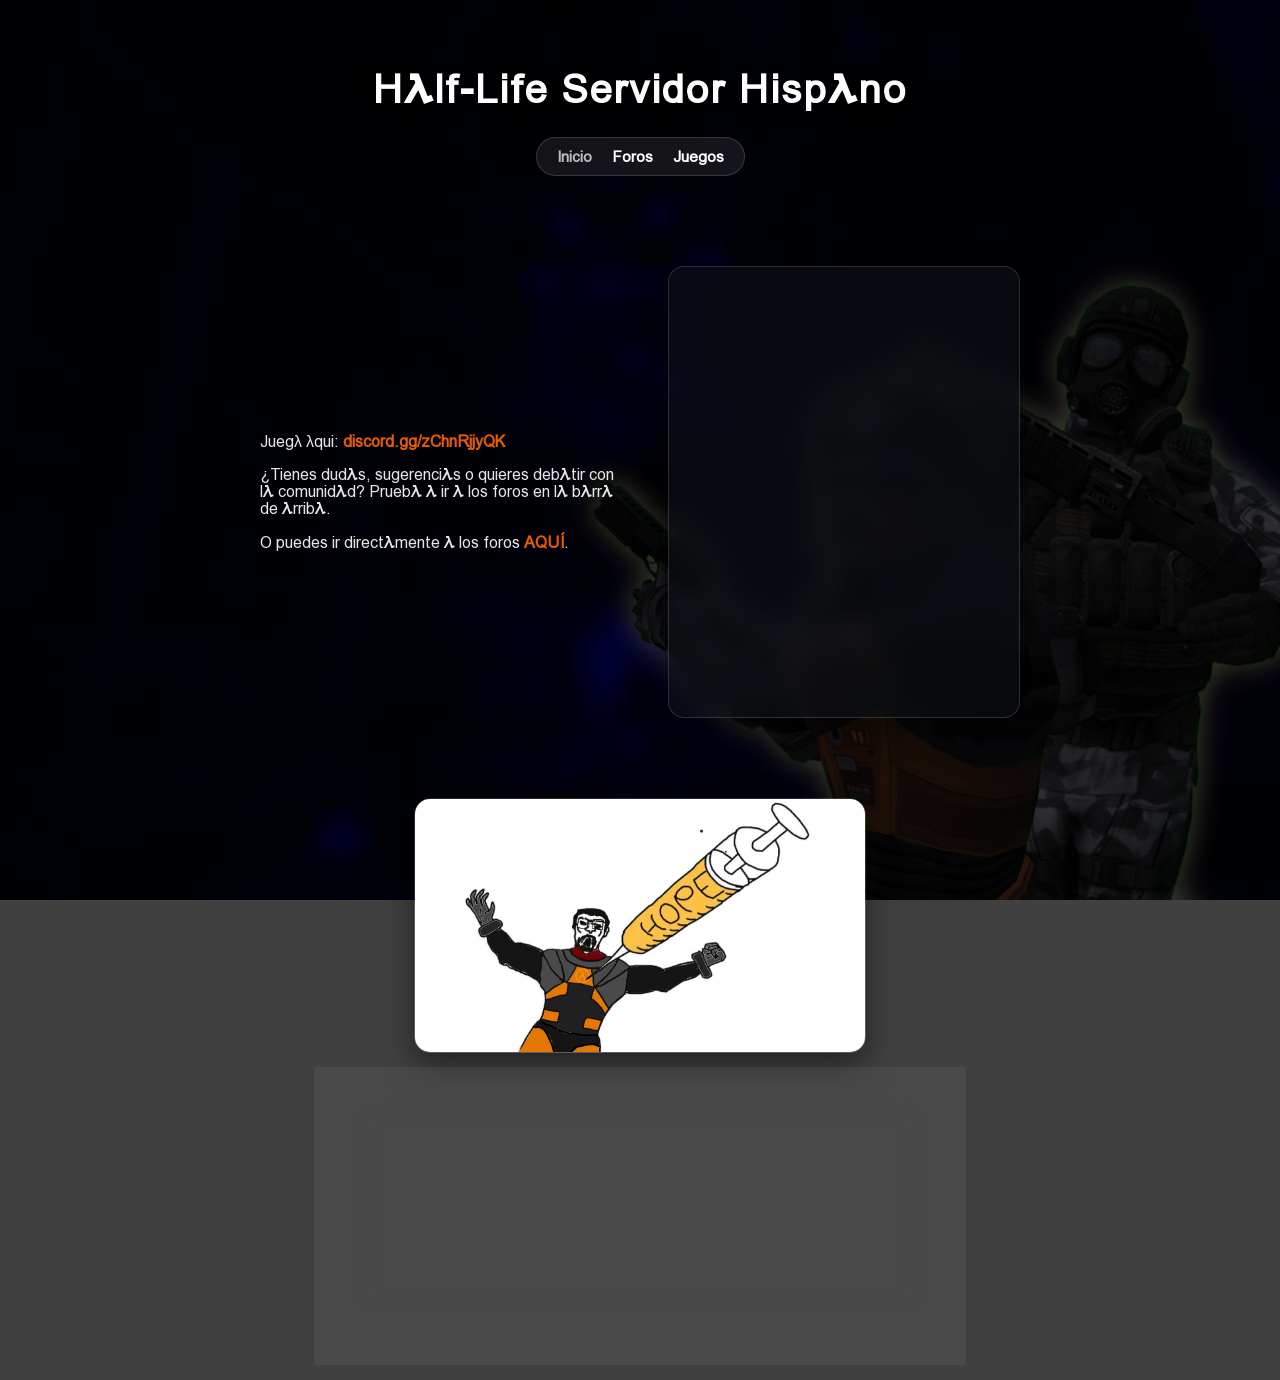
<file: index.html>
<!doctype html>
<html class="no-js" lang="es">

<head>
  <meta charset="utf-8">
  <meta name="viewport" content="width=device-width, initial-scale=1">
  <title>Half-Life Hispano</title>
  <link rel="stylesheet" href="css/style.css">
  <meta name="description" content="El mejor servidor de discord para jugar Half-Life u otros juegos del motor Source">

  <meta property="og:title" content="Half-Life Hispano | Servidor de Discord">
  <meta property="og:type" content="website">
  <meta property="og:url" content="https://Bytestorm404.github.io/Half-Life_Hispano_Web/">
  <meta property="og:image" content="https://Bytestorm404.github.io/Half-Life_Hispano_Web/img/icon2.png">
  <meta property="og:image:alt" content="Logo de Half-Life Hispano">

  <link rel="icon" href="img/icon.png?v=3" type="image/png">
  <link rel="apple-touch-icon" href="img/icon.png">

  <link rel="manifest" href="site.webmanifest">
  <meta name="theme-color" content="#fafafa">
</head>

<body>

<h1>Half-Life Servidor Hispano</h1>

<nav>
  <a href="index.html" class="active">Inicio</a>
  <a href="foros.html">Foros</a>
  <a href="juegos.html">Juegos</a>
</nav>

<div class="main-layout">

  <div class="content-left">
    <p>Juegλ λqui: <a href="https://discord.gg/zChnRjjyQK" target="_blank">discord.gg/zChnRjjyQK</a> </p>
    <p>¿Tienes dudas, sugerencias o quieres debatir con la comunidad? Prueba a ir a los foros en la barra de arriba. <br><br> O puedes ir directamente a los foros <a href="foros.html">AQUÍ</a>.</p>
  </div>

  <div class="discord-container">
    <iframe src="https://discord.com/widget?id=1523207703932043274&theme=dark" width="350" height="450" allowtransparency="true" frameborder="0" sandbox="allow-popups allow-popups-to-escape-sandbox allow-same-origin allow-scripts"></iframe>
  </div>

</div>

<img src="img/hl3.png" alt="Imagen de Half Life 3" width="250" height="150">

<div class="foro-card">
  <h2>¡Visita nuestro Reddit!</h2>
  <p>Únete a las discusiones de la comunidad en r/HalfLifeHispano.</p>
  <a href="https://www.reddit.com/r/HalfLifeHispano" target="_blank" class="btn-foro">Ir al Foro 🚀</a>
</div>
</body>

</html>
</file>
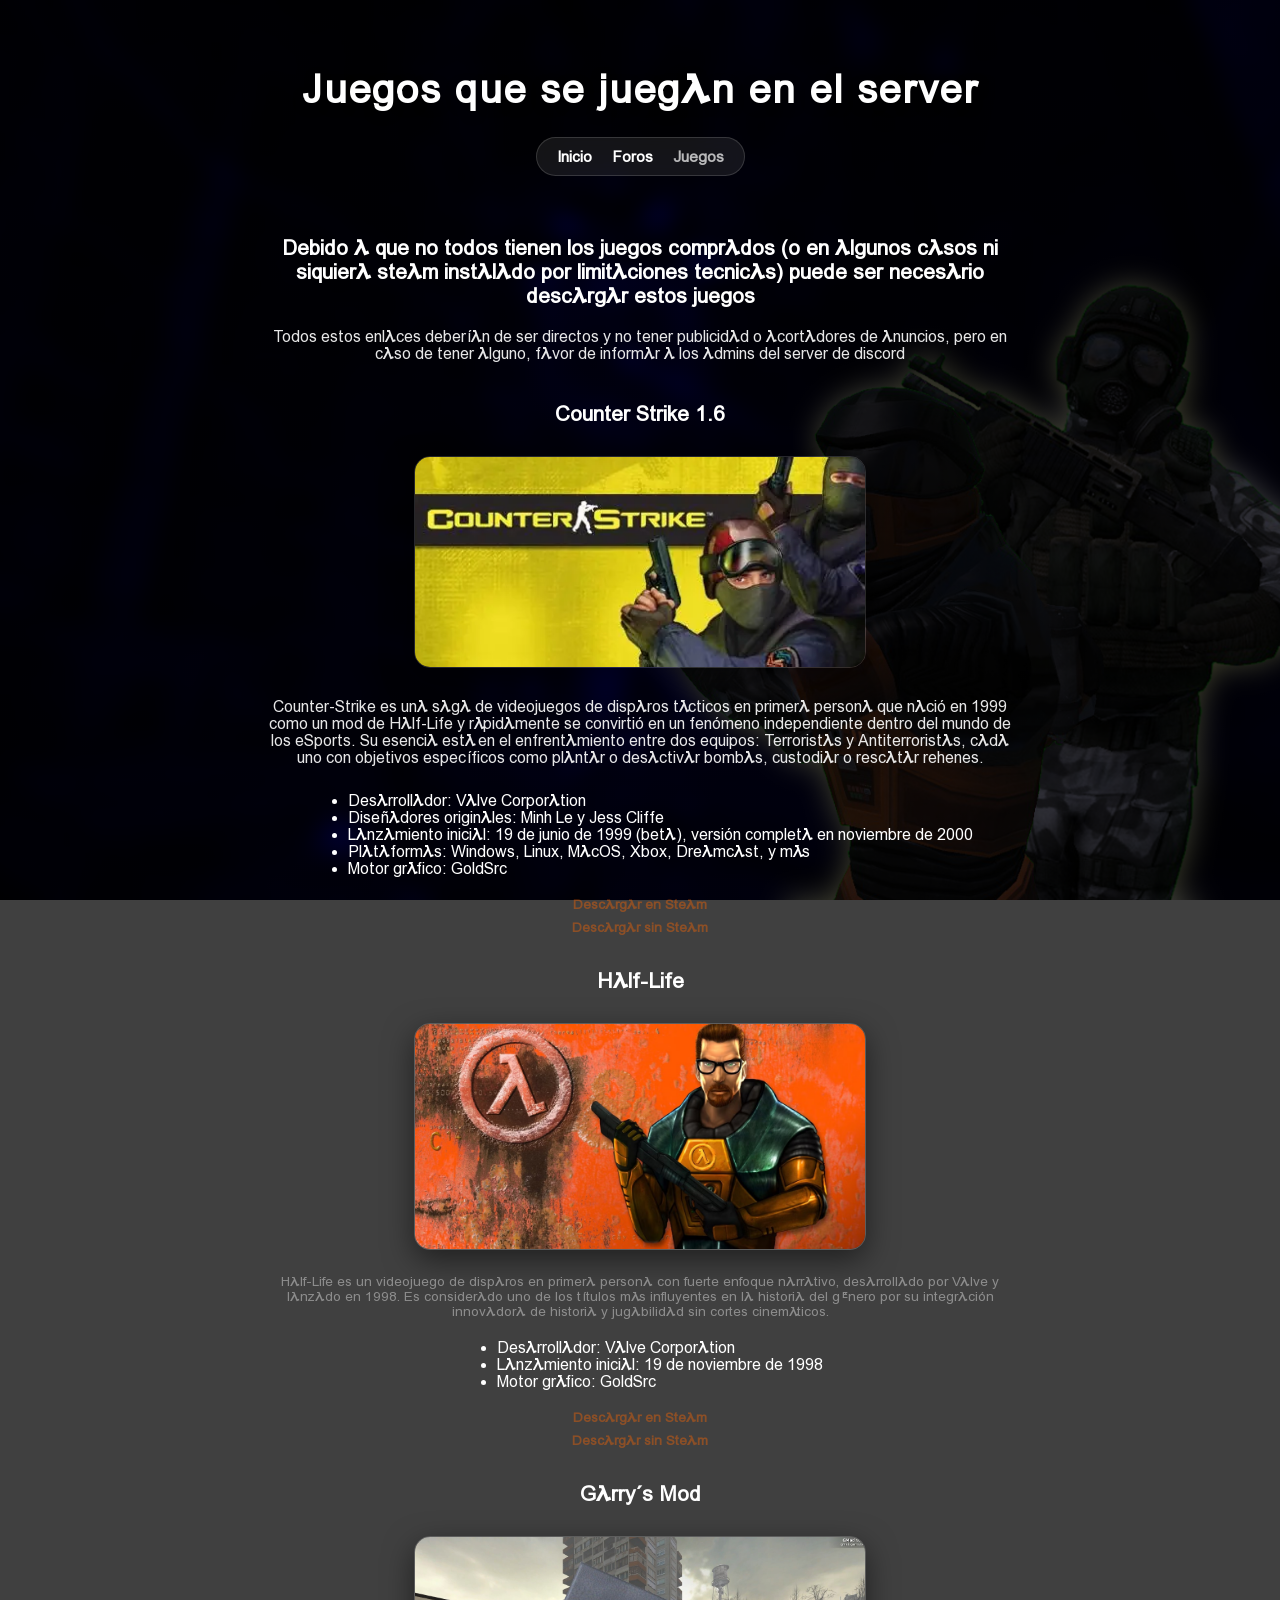
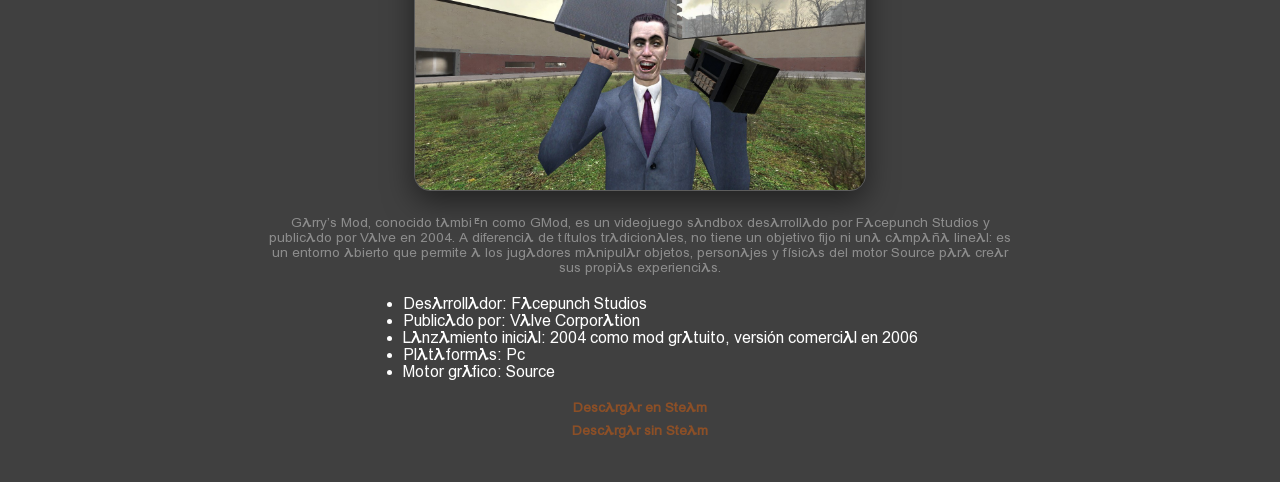
<file: juegos.html>
<!DOCTYPE html>
<html lang="en">
<head>
  <meta charset="UTF-8">
  <title>Juegos de UnRandom32</title>
  <link rel="icon" href="img/icon.png?v=3" type="image/png">
  <link rel="apple-touch-icon" href="img/icon.png">
  <link rel="manifest" href="site.webmanifest">
  <meta name="theme-color" content="#fafafa">
  <link rel="stylesheet" href="css/style.css">
</head>
<body>
<h1>Juegos que se juegan en el server</h1>

<nav>
  <a href="index.html">Inicio</a>
  <a href="foros.html">Foros</a>
  <a href="juegos.html" class="active">Juegos</a>
</nav>

<h2>Debido a que no todos tienen los juegos comprados (o en algunos casos ni siquiera steam instalado por limitaciones tecnicas) puede ser necesario descargar estos juegos</h2>
<p>Todos estos enlaces deberían de ser directos y no tener publicidad o acortadores de anuncios, pero en caso de tener alguno, favor de informar a los admins del server de discord</p>
<h2>Counter Strike 1.6</h2>
<img src="img/cs.webp" alt="Imagen de Counter Strike" width="250" height="150">
<p>Counter-Strike es una saga de videojuegos de disparos tácticos en primera persona que nació en 1999 como un mod de Half-Life y rápidamente se convirtió en un fenómeno independiente dentro del mundo de los eSports. Su esencia está en el enfrentamiento entre dos equipos: Terroristas y Antiterroristas, cada uno con objetivos específicos como plantar o desactivar bombas, custodiar o rescatar rehenes.
  <ul>
  <li>Desarrollador: Valve Corporation</li>
  <li>Diseñadores originales: Minh Le y Jess Cliffe</li>
  <li>Lanzamiento inicial: 19 de junio de 1999 (beta), versión completa en noviembre de 2000</li>
  <li>Plataformas: Windows, Linux, MacOS, Xbox, Dreamcast, y más</li>
  <li>Motor gráfico: GoldSrc</li>
</ul>
<p><a href="https://store.steampowered.com/app/10/CounterStrike/" target="_blank">Descargar en Steam</a></p>
<p><a href="https://github.com/gold-plus/builds/releases/download/2.5.7.0/CS_GoldClient.exe" target="_blank">Descargar sin Steam</a> </p>
<h2>Half-Life</h2>
<img src="img/hl.avif" alt="Imagen de Half Life" width="250" height="150">

<p>Half-Life es un videojuego de disparos en primera persona con fuerte enfoque narrativo, desarrollado por Valve y lanzado en 1998. Es considerado uno de los títulos más influyentes en la historia del género por su integración innovadora de historia y jugabilidad sin cortes cinemáticos.
<ul>
  <li>Desarrollador: Valve Corporation</li>
  <li>Lanzamiento inicial: 19 de noviembre de 1998</li>
  <li>Motor gráfico: GoldSrc</li>
</ul>
<p><a href="https://store.steampowered.com/app/70/HalfLife/" target="_blank">Descargar en Steam</a></p>
<p><a href="https://www.mediafire.com/file/byd4amxjchy0jfc/Half-Life.rar/file" target="_blank">Descargar sin Steam</a> </p>

<h2>Garry´s Mod</h2>
<img src="img/gmod.jpg" alt="Imagen de Garrys Mod" width="250" height="150">
<p>Garry’s Mod, conocido también como GMod, es un videojuego sandbox desarrollado por Facepunch Studios y publicado por Valve en 2004. A diferencia de títulos tradicionales, no tiene un objetivo fijo ni una campaña lineal: es un entorno abierto que permite a los jugadores manipular objetos, personajes y físicas del motor Source para crear sus propias experiencias.
<ul>
  <li>Desarrollador: Facepunch Studios</li>
  <li>Publicado por: Valve Corporation</li>
  <li>Lanzamiento inicial: 2004 como mod gratuito, versión comercial en 2006</li>
  <li>Plataformas: Pc</li>
  <li>Motor gráfico: Source</li>
</ul>
<p><a href="https://store.steampowered.com/app/4000/Garrys_Mod/" target="_blank">Descargar en Steam</a></p>
<p><a href="https://www.mediafire.com/file/af3ghuhb2scxwk0/Garrysd_Mod_RanDyso.rar/file" target="_blank">Descargar sin Steam</a> </p>
</body>
</html>
</file>
<file: css/style.css>
@font-face {
  font-family: 'HalfLife';
  src: url('../fonts/HalfLife-Regular.ttf') format('truetype');
  font-weight: normal;
  font-style: normal;
}

body {
  background: linear-gradient(rgba(0, 0, 0, 0.75), rgba(0, 0, 0, 0.75)), url("../img/bg.png") no-repeat center center fixed;
  background-size: cover;
  font-family: 'HalfLife', sans-serif;
  color: #ffffff;
  max-width: 800px;
  margin: 0 auto;
  padding: 40px 20px;
  display: flex;
  flex-direction: column;
  align-items: center;
  min-height: 100vh;
  box-sizing: border-box;
}

h1 {
  font-size: 2.5rem;
  text-align: center;
  letter-spacing: 2px;
  margin-bottom: 25px;
  text-shadow: 0 4px 10px rgba(0, 0, 0, 0.5);
}

nav {
  background: rgba(255, 255, 255, 0.08);
  backdrop-filter: blur(10px);
  -webkit-backdrop-filter: blur(10px);
  border: 1px solid rgba(255, 255, 255, 0.15);
  padding: 10px 20px;
  border-radius: 50px;
  display: flex;
  gap: 20px;
  margin-bottom: 30px;
}

nav a {
  color: #ffffff;
  text-decoration: none;
  font-size: 0.95rem;
  transition: opacity 0.2s ease;
}

nav a:hover, nav a.active {
  opacity: 0.7;
}

h2 {
  font-size: 1.3rem;
  margin-top: 30px;
  margin-bottom: 10px;
  text-align: center;
}

p {
  text-align: center;
  opacity: 0.9;
  margin: 10px 0;
}

a {
  color: #58a6ff;
  text-decoration: none;
  transition: color 0.2s;
}

a:hover {
  text-decoration: underline;
}

img {
  width: 100%;
  max-width: 450px;
  height: auto;
  border-radius: 16px;
  border: 1px solid rgba(255, 255, 255, 0.15);
  box-shadow: 0 10px 30px rgba(0, 0, 0, 0.5);
  margin: 20px 0;
  display: block;
}

body > p:nth-of-type(n+3) {
  font-size: 0.85rem;
  opacity: 0.4;
  margin: 4px 0;
}

.foro-card {
  width: 100%;
  max-width: 500px;
  background: rgba(255, 255, 255, 0.05);
  backdrop-filter: blur(10px);
  -webkit-backdrop-filter: blur(10px);
  border: 1px solid rgba(255, 255, 255, 0.15);
  border-radius: 16px;
  padding: 30px;
  text-align: center;
  margin: 30px 0;
  box-shadow: 0 10px 30px rgba(0, 0, 0, 0.5);
}

.btn-foro {
  display: inline-block;
  background-color: #ff4500; /* Color clásico de Reddit */
  color: white !important;
  padding: 10px 20px;
  border-radius: 8px;
  margin-top: 15px;
  font-weight: bold;
  text-decoration: none;
  transition: background 0.2s;
}

.btn-foro:hover {
  background-color: #ff5722;
  text-decoration: none;
}

.discord-container {
  display: flex;
  justify-content: center;
  margin: 30px 0;
  border-radius: 16px;
  overflow: hidden;
  border: 1px solid rgba(255, 255, 255, 0.15);
  box-shadow: 0 10px 30px rgba(0, 0, 0, 0.5);
  background: rgba(13, 17, 23, 0.6);
  backdrop-filter: blur(10px);
  -webkit-backdrop-filter: blur(10px);
  max-width: 370px;
  margin-left: auto;
  margin-right: auto;
}

/* --- Estilos para el diseño de dos columnas --- */
.main-layout {
  display: flex;
  flex-direction: row; /* Coloca los elementos lado a lado */
  justify-content: center;
  align-items: center;
  gap: 40px; /* Espacio entre el texto y el Discord */
  max-width: 950px; /* Ancho máximo para que respire la página */
  width: 100%;
  margin: 30px 0;
}

/* Columna de texto de la izquierda */
.content-left {
  flex: 1;
  text-align: left; /* Alineado a la izquierda */
  display: flex;
  flex-direction: column;
  gap: 15px; /* Espacio uniforme entre párrafos */
}

/* Alineamos los textos internos a la izquierda dentro de la columna */
.content-left h2,
.content-left p {
  text-align: left;
  margin: 0;
}

/* Ajuste responsivo para celulares y pantallas pequeñas */
@media (max-width: 768px) {
  .main-layout {
    flex-direction: column; /* En celular se ponen uno debajo del otro */
    align-items: center;
    gap: 20px;
  }

  .content-left {
    text-align: center;
    width: 100%;
  }

  .content-left h2,
  .content-left p {
    text-align: center;
  }
}

a{
  color: #ff6600;
  font-weight: bold;
}
</file>
